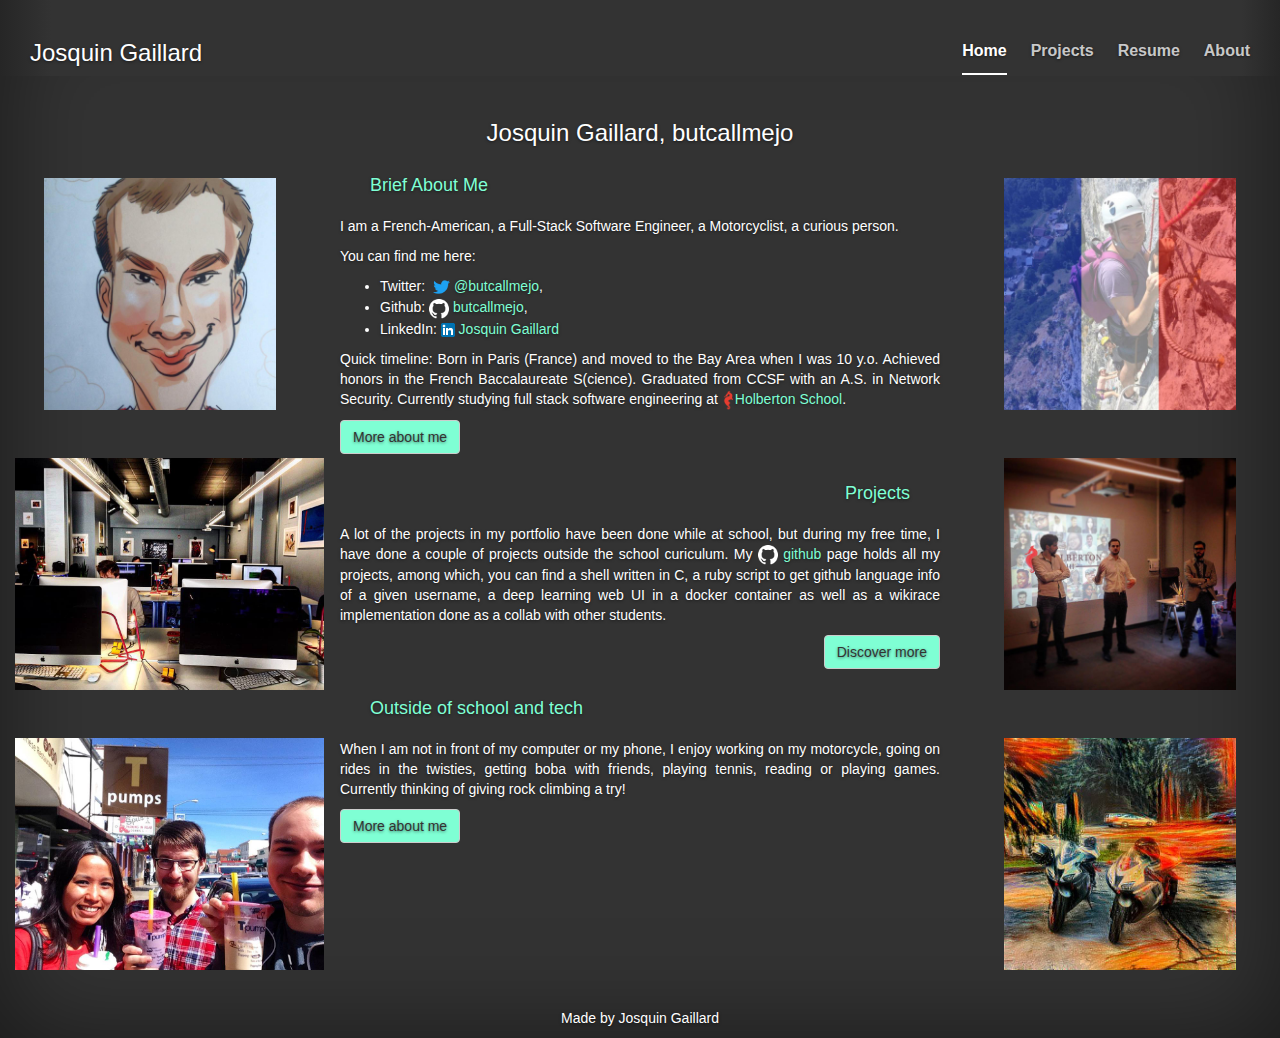
<file: index.html>
<!DOCTYPE html>
<html lang="en">

<head>
	<meta charset="utf-8">
	<meta http-equiv="X-UA-Compatible" content="IE=edge">
	<meta name="viewport" content="width=device-width, initial-scale=1">
	<!-- The above 3 meta tags *must* come first in the head; any other head content must come *after* these tags -->
	<meta name="description" content="Personal Website to host Josquin Gaillard's portfolio">
	<meta name="author" content="Josquin Gaillard">
	<link rel="icon" href="../../favicon.ico">

	<title>Josquin Gaillard</title>

	<!-- Latest compiled and minified CSS -->
	<link rel="stylesheet" href="http://maxcdn.bootstrapcdn.com/bootstrap/3.3.6/css/bootstrap.min.css">
	<!-- Latest compiled JavaScript -->
	<script src="http://maxcdn.bootstrapcdn.com/bootstrap/3.3.6/js/bootstrap.min.js"></script>
	<link href="home.css" rel="stylesheet">
</head>

<body>

	<div class="site-wrapper">
		<div class="site-wrapper-inner">
			<div class="cover-container">
				<div class="masthead clearfix">
					<div class="inner">
						<h3 class="masthead-brand">Josquin Gaillard</h3>
						<nav>
							<ul class="nav masthead-nav">
								<li class="active"><a href="index.html">Home</a></li>
								<li><a href="projects.html">Projects</a></li>
								<li><a href="resume.html">Resume</a></li>
								<li><a href="about.html">About</a></li>
							</ul>
						</nav>
					</div>
				</div>
				<div class="inner cover side-photos col-md-3 left-photos">
					<div class="top-side-padding"></div>
					<!-- TODO photos -->
					<div class="row"><img class="side-pics" src="caricature_jo.jpg" alt="caricature"></div>
					<div class="row"><img class="side-pics" src="holberton_computers.jpg" alt="holberton computers"></div>
					<div class="row"><img class="side-pics" src="tpumps_adventure.jpg" alt="tpumps adventure"></div>
				</div>
				<div class="inner cover top-margin col-md-6">
					<h3 class="cover-heading">Josquin Gaillard, butcallmejo</h3>
					<div class="text-left">
						<h4 class="tab"><a href="about.html">Brief About Me</a></h4>
						<p class="text-justify">I am a French-American, a Full-Stack Software Engineer, a Motorcyclist, a curious person.</p>
						<p class="text-justify">You can find me here:
							<ul>
								<li>Twitter: <img src="Twitter_Social_Icon_Blue.png" alt="twitter logo" /><a href="https://twitter.com/butcallmeJo" target="_blank">@butcallmejo</a>,</li>
								<li>Github: <img src="GitHub-Mark-Light-32px.png" alt="github logo" /> <a href="https://github.com/butcallmejo" target="_blank">butcallmejo</a>,</li>
								<li>LinkedIn: <img src="In-2C-14px.png" alt="LinkedIn Logo"> <a href="https://www.linkedin.com/in/josquingaillard" target="_blank">Josquin Gaillard</a></li>
							</ul>
						</p>
						<p class="text-justify">Quick timeline: Born in Paris (France) and moved to the Bay Area when I was 10 y.o. Achieved honors in the French Baccalaureate
							S(cience). Graduated from CCSF with an A.S. in Network Security. Currently studying full stack software engineering
							at <img src="holberton-logo-red.png" alt="holberton school logo" /><a href="https://www.holbertonschool.com" target="_blank">Holberton School</a>.</p>
						<p>
							<a href="about.html" class="btn btn-md btn-default">More about me</a>
						</p>
					</div>
					<div class="text-right">
						<h4 class="tab"><a href="projects.html">Projects</a></h4>
						<p class="text-justify">A lot of the projects in my portfolio have been done while at school, but during my free time, I have done a couple
							of projects outside the school curiculum. My <img src="GitHub-Mark-Light-32px.png" alt="github logo" /> <a href="https://github.com/butcallmejo"
								target="_blank">github</a> page holds all my projects, among which, you can find a shell written in C, a ruby script
							to get github language info of a given username, a deep learning web UI in a docker container as well as a wikirace
							implementation done as a collab with other students.
						</p>
						<p>
							<a href="projects.html" class="btn btn-md btn-default">Discover more</a>
						</p>
					</div>
					<div class="text-left">
						<h4 class="tab"><a href="#">Outside of school and tech</a></h3>
							<p class="text-justify">When I am not in front of my computer or my phone, I enjoy working on my motorcycle, going on rides in the twisties,
								getting boba with friends, playing tennis, reading or playing games. Currently thinking of giving rock climbing a
								try!
							</p>
							<p>
								<a href="about.html" class="btn btn-md btn-default">More about me</a>
							</p>
					</div>
				</div>
				<div class="inner cover side-photos col-md-3">
					<div class="top-side-padding"></div>
					<!-- TODO photos -->
					<div class="row"><img class="side-pics" src="french_climb.jpg" alt="french climbing"></div>
					<div class="row"><img class="side-pics" src="founders.jpg" alt="founders"></div>
					<div class="row"><img class="side-pics" src="deep_curvy_learned_roads.jpg" alt="motorcycle painting computers"></div>
				</div>
				<div class="">
					<div class="inner cover col-xs-12">
						<p>Made by Josquin Gaillard</p>
					</div>
				</div>
			</div>
		</div>
	</div>

</body>

</html>
</file>
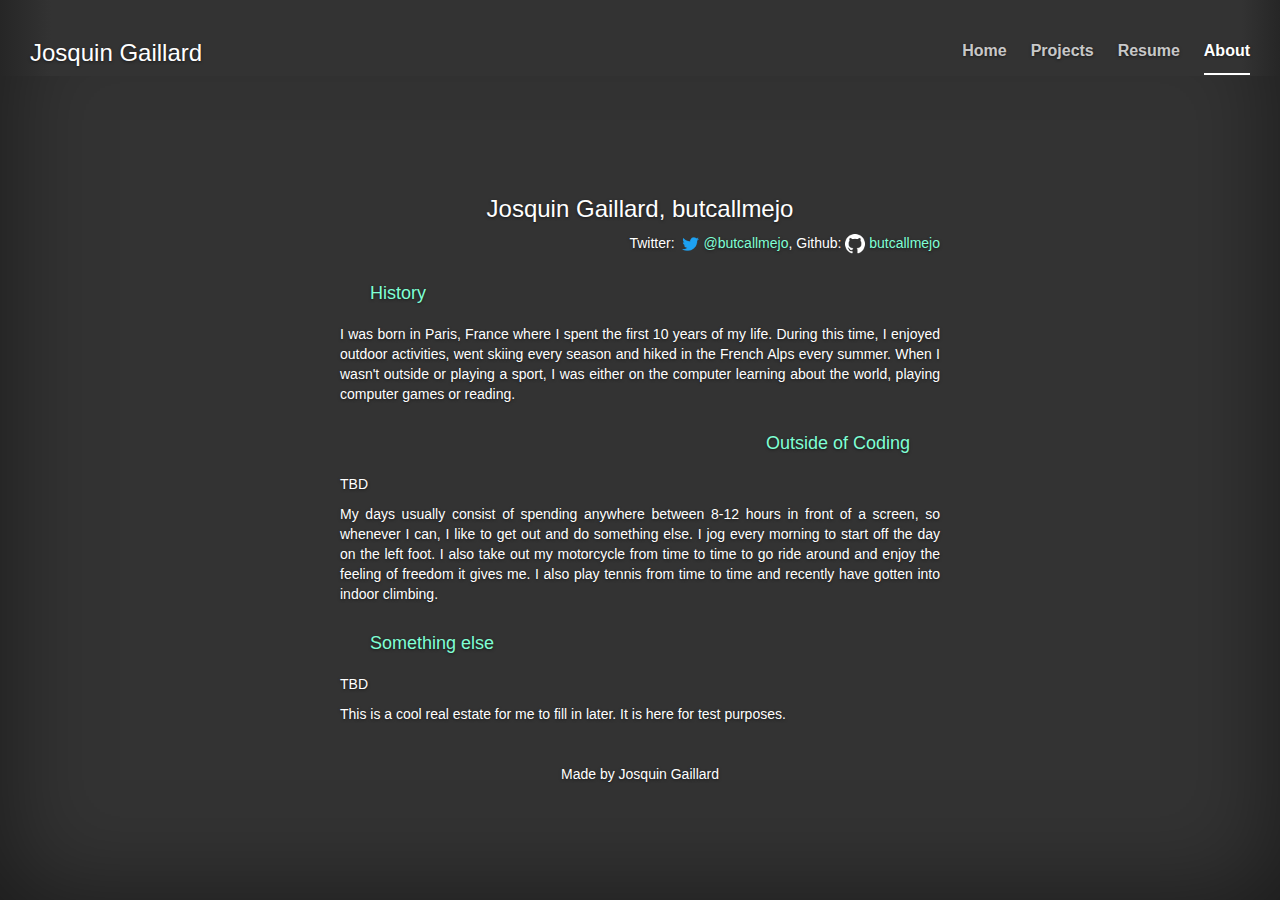
<file: about.html>
<!DOCTYPE html>
<html lang="en">

<head>
	<meta charset="utf-8">
	<meta http-equiv="X-UA-Compatible" content="IE=edge">
	<meta name="viewport" content="width=device-width, initial-scale=1">
	<!-- The above 3 meta tags *must* come first in the head; any other head content must come *after* these tags -->
	<meta name="description" content="Personal Website to host Josquin Gaillard's portfolio">
	<meta name="author" content="Josquin Gaillard">
	<link rel="icon" href="../../favicon.ico">

	<title>Josquin Gaillard</title>

	<!-- Latest compiled and minified CSS -->
	<link rel="stylesheet" href="http://maxcdn.bootstrapcdn.com/bootstrap/3.3.6/css/bootstrap.min.css">
	<!-- Latest compiled JavaScript -->
	<script src="http://maxcdn.bootstrapcdn.com/bootstrap/3.3.6/js/bootstrap.min.js"></script>
	<link href="home.css" rel="stylesheet">
</head>

<body>

	<div class="site-wrapper">
		<div class="site-wrapper-inner">
			<div class="cover-container">
				<div class="masthead clearfix">
					<div class="inner">
						<h3 class="masthead-brand">Josquin Gaillard</h3>
						<nav>
							<ul class="nav masthead-nav">
								<li><a href="index.html">Home</a></li>
								<li><a href="projects.html">Projects</a></li>
								<li><a href="resume.html">Resume</a></li>
								<li class="active"><a href="about.html">About</a></li>
							</ul>
						</nav>
					</div>
				</div>
				<div class="inner cover side-photos col-md-3">
					<!-- TODO photos -->
				</div>
				<div class="inner cover top-margin col-md-6">
					<h3 class="cover-heading">Josquin Gaillard, butcallmejo</h3>
					<div class="text-right">
						<p>Twitter: <img src="Twitter_Social_Icon_Blue.png" alt="twitter logo" /><a href="https://twitter.com/butcallmeJo" target="_blank">@butcallmejo</a>, Github: <img src="GitHub-Mark-Light-32px.png" alt="github logo" /> <a href="https://github.com/butcallmejo" target="_blank">butcallmejo</a></p>
					</div>
					<div class="text-left">
						<h4 class="tab"><a href="#">History</a></h4>
						<p class="text-justify">
							I was born in Paris, France where I spent the first 10 years of my life. During this time, I enjoyed outdoor activities, went skiing every season and hiked in the French Alps every summer. When I wasn't outside or playing a sport, I was either on the computer learning about the world, playing computer games or reading.
						</p>
					</div>
					<div class="text-right">
						<h4 class="tab"><a href="#">Outside of Coding</a></h4>
						<p class="text-justify">
							TBD
						</p>
						<p class="text-justify">
							My days usually consist of spending anywhere between 8-12 hours in front of a screen, so whenever I can, I like to get out and do something else. I jog every morning to start off the day on the left foot. I also take out my motorcycle from time to time to go ride around and enjoy the feeling of freedom it gives me. I also play tennis from time to time and recently have gotten into indoor climbing.
						</p>
					</div>
					<div class="text-left">
						<h4 class="tab"><a href="#">Something else</a></h4>
						<p class="text-justify">
							TBD
						</p>
						<p class="text-justify">
							This is a cool real estate for me to fill in later. It is here for test purposes.
						</p>
					</div>
				</div>
				<div class="inner cover side-photos col-md-3">
					<!-- TODO photos -->
				</div>
				<div class="inner cover col-xs-12">
					<div class="inner">
						<p>Made by Josquin Gaillard</p>
					</div>
				</div>
			</div>
		</div>
	</div>

</body>

</html>
</file>
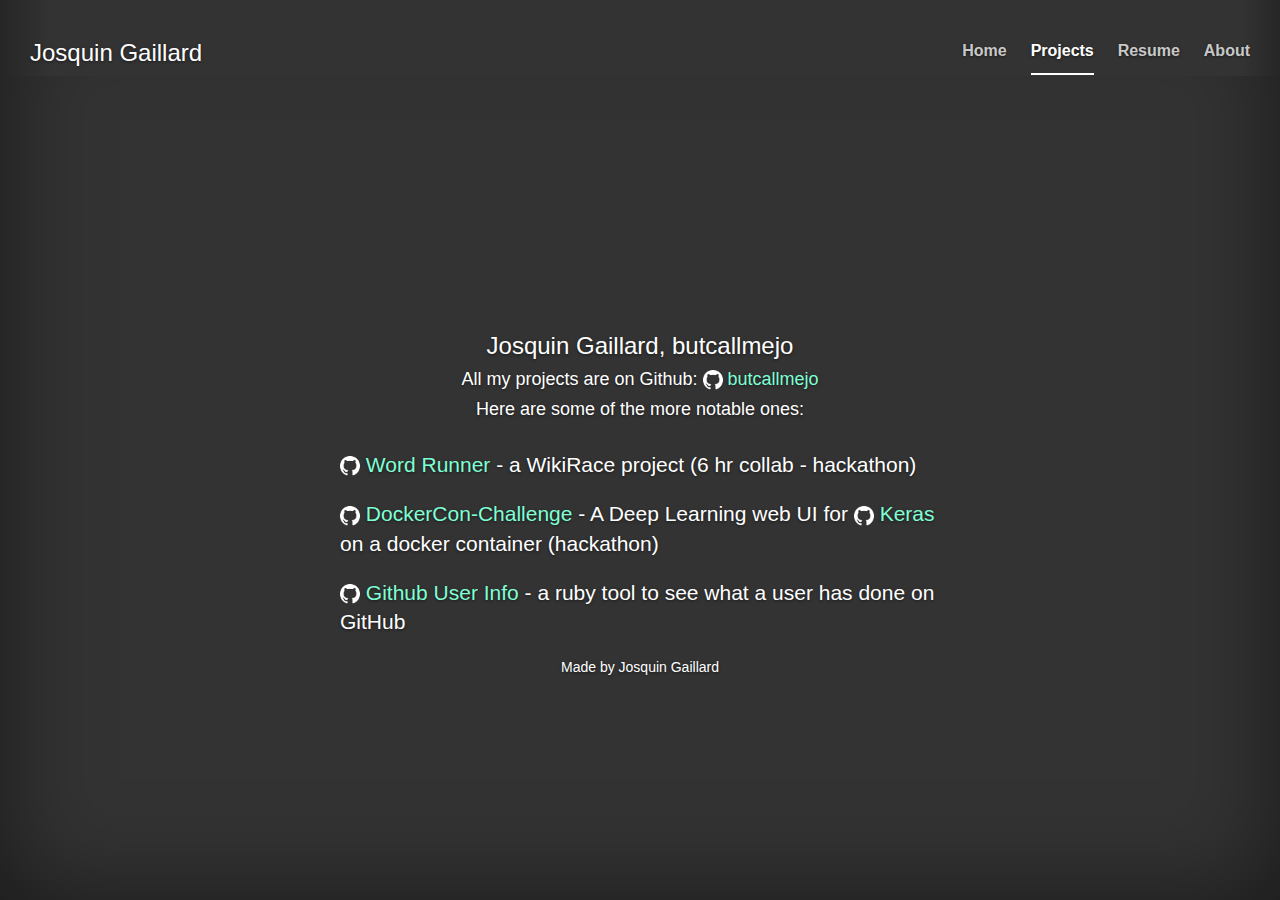
<file: projects.html>
<!DOCTYPE html>
<html lang="en">

<head>
	<meta charset="utf-8">
	<meta http-equiv="X-UA-Compatible" content="IE=edge">
	<meta name="viewport" content="width=device-width, initial-scale=1">
	<!-- The above 3 meta tags *must* come first in the head; any other head content must come *after* these tags -->
	<meta name="description" content="Personal Website to host Josquin Gaillard's portfolio">
	<meta name="author" content="Josquin Gaillard">
	<link rel="icon" href="../../favicon.ico">

	<title>Josquin Gaillard</title>

	<!-- Latest compiled and minified CSS -->
	<link rel="stylesheet" href="http://maxcdn.bootstrapcdn.com/bootstrap/3.3.6/css/bootstrap.min.css">
	<!-- Latest compiled JavaScript -->
	<script src="http://maxcdn.bootstrapcdn.com/bootstrap/3.3.6/js/bootstrap.min.js"></script>
	<link href="home.css" rel="stylesheet">
</head>

<body>

	<div class="site-wrapper">
		<div class="site-wrapper-inner">
			<div class="cover-container">
				<div class="masthead clearfix">
					<div class="inner">
						<h3 class="masthead-brand">Josquin Gaillard</h3>
						<nav>
							<ul class="nav masthead-nav">
								<li><a href="index.html">Home</a></li>
								<li class="active"><a href="projects.html">Projects</a></li>
								<li><a href="resume.html">Resume</a></li>
								<li><a href="about.html">About</a></li>
							</ul>
						</nav>
					</div>
				</div>
				<div class="inner cover side-photos col-md-3">
					<!-- TODO photos -->
				</div>
				<div class="inner cover top-margin col-md-6">
					<h3 class="cover-heading">Josquin Gaillard, butcallmejo</h3>
					<h4>All my projects are on Github: <img src="GitHub-Mark-Light-32px.png" alt="github logo" /> <a href="https://github.com/butcallmejo">butcallmejo</a></h4>
					<h4>Here are some of the more notable ones:</h4>
					<br>
					<div class="text-left">
						<p class="lead"><img src="GitHub-Mark-Light-32px.png" alt="github logo" /> <a href="https://github.com/butcallmeJo/Word-Runner" target="_blank">Word Runner</a> - a WikiRace project (6 hr collab - hackathon)</p>
						<p class="lead"><img src="GitHub-Mark-Light-32px.png" alt="github logo" /> <a href="https://github.com/butcallmeJo/DockerCon-Challenge" target="_blank">DockerCon-Challenge</a> - A Deep Learning web UI for <img src="GitHub-Mark-Light-32px.png" alt="github logo" /> <a href="https://github.com/fchollet/keras/tree/master/keras" target="_blank">Keras</a> on a docker container (hackathon)</p>
						<p class="lead"><img src="GitHub-Mark-Light-32px.png" alt="github logo" /> <a href="https://github.com/butcallmeJo/ruby/blob/master/github_user_info.rb" target="_blank">Github User Info</a> - a ruby tool to see what a user has done on GitHub</p>
					</div>
				</div>
				<div class="inner cover side-photos col-md-3">
					<!-- TODO photos -->
				</div>
				<div class="">
					<div class="inner cover col-xs-12">
						<p>Made by Josquin Gaillard</p>
					</div>
				</div>
			</div>
		</div>
	</div>

</body>

</html>
</file>
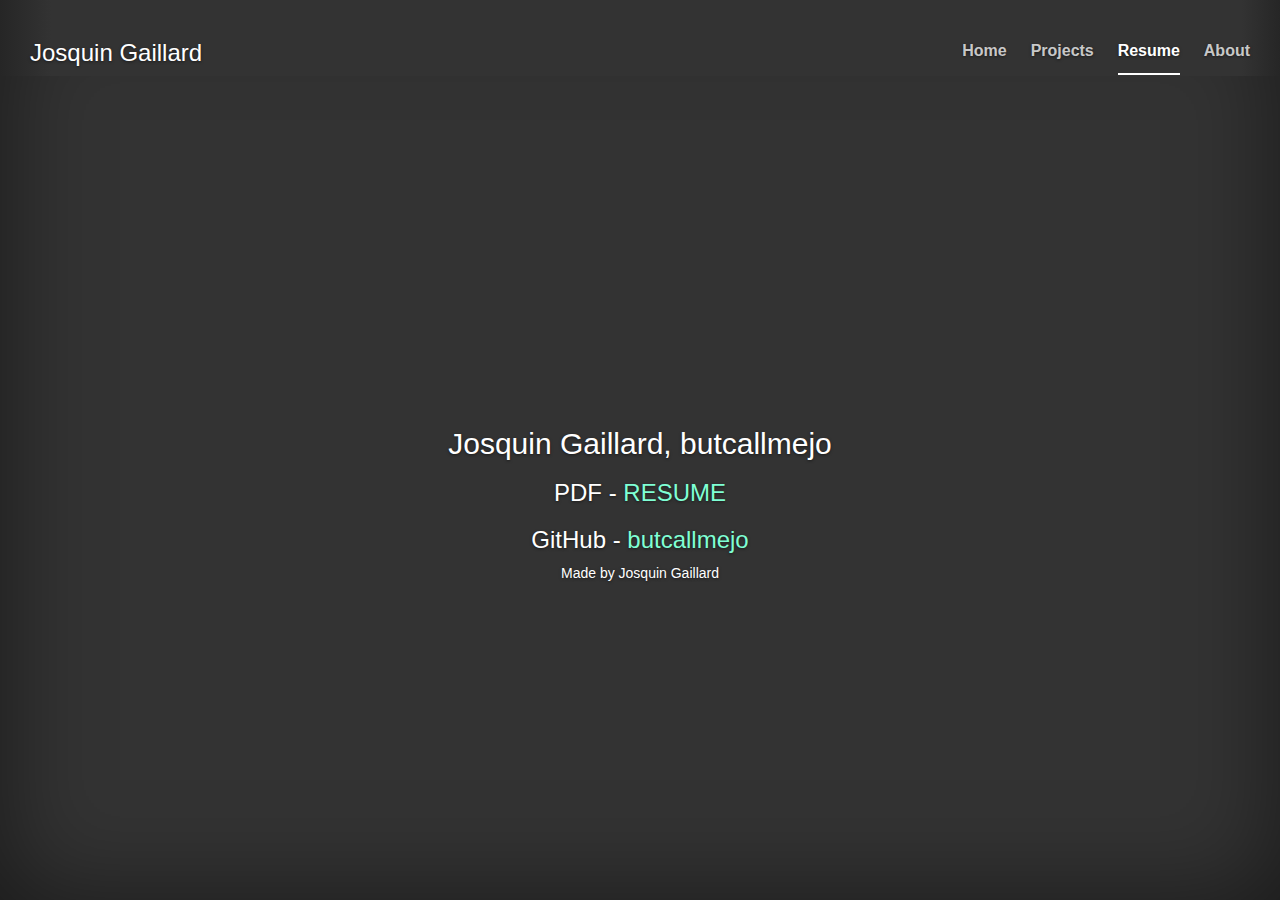
<file: resume.html>
<!DOCTYPE html>
<html lang="en">

<head>
	<meta charset="utf-8">
	<meta http-equiv="X-UA-Compatible" content="IE=edge">
	<meta name="viewport" content="width=device-width, initial-scale=1">
	<!-- The above 3 meta tags *must* come first in the head; any other head content must come *after* these tags -->
	<meta name="description" content="Personal Website to host Josquin Gaillard's portfolio">
	<meta name="author" content="Josquin Gaillard">
	<link rel="icon" href="../../favicon.ico">

	<title>Josquin Gaillard</title>

	<!-- Latest compiled and minified CSS -->
	<link rel="stylesheet" href="http://maxcdn.bootstrapcdn.com/bootstrap/3.3.6/css/bootstrap.min.css">
	<!-- Latest compiled JavaScript -->
	<script src="http://maxcdn.bootstrapcdn.com/bootstrap/3.3.6/js/bootstrap.min.js"></script>
	<link href="home.css" rel="stylesheet">
</head>

<body>

	<div class="site-wrapper">
		<div class="site-wrapper-inner">
			<div class="cover-container">
				<div class="masthead clearfix">
					<div class="inner">
						<h3 class="masthead-brand">Josquin Gaillard</h3>
						<nav>
							<ul class="nav masthead-nav">
								<li><a href="index.html">Home</a></li>
								<li><a href="projects.html">Projects</a></li>
								<li class="active"><a href="resume.html">Resume</a></li>
								<li><a href="about.html">About</a></li>
							</ul>
						</nav>
					</div>
				</div>
				<div class="inner cover side-photos col-md-3">
					<!-- TODO photos -->
				</div>
				<div class="inner cover top-margin col-md-6">
					<h2 class="cover-heading">Josquin Gaillard, butcallmejo</h1>
					<h3>PDF - <a href="resume.pdf" target="_blank">RESUME</a></h3>
					<h3>GitHub - <a href="https://github.com/butcallmejo" target="_blank">butcallmejo</a></h3>
				</div>
				<div class="inner cover side-photos col-md-3">
					<!-- TODO photos -->
				</div>
				<div class="">
					<div class="inner cover col-xs-12">
						<p>Made by Josquin Gaillard</p>
					</div>
				</div>
			</div>
		</div>
	</div>

</body>

</html>
</file>
<file: home.css>
/*
 * Globals
 */


/* Links */

a {
	color: Aquamarine;
}

a:focus, a:hover {
    color: #fff;
}

/* Custom default button */

.btn-default {
	color: #333;
	background-color: Aquamarine;
}

.btn-default:hover, .btn-default:focus {
    color: #333;
    text-shadow: none;
    /* Prevent inheritence from `body` */
    background-color: #fff;
    border: 1px solid Aquamarine;
}

/*
 * Base structure
 */

html, body {
	width: 100%;
    height: 100%;
    background-color: #333;
}
body {
	width: 100%;
    color: #fff;
    text-align: center;
    text-shadow: 0 1px 3px rgba(0, 0, 0, .5);
}

/* Side photos sections*/

@media (max-width: 992px) {
    .top-side-padding {
        display: none;
    }
    .side-pics {
        height: 75%;
    }
    .left-photos {
        display: none;
    }    
}

.top-side-padding {
    margin-top: 12em;
}
.side-pics {
    padding: 10px;
    text-align: justify;
    height: 90%;
}

.row {
    height: 20em;
}


/* Extra markup and styles for table-esque vertical and horizontal centering */

.site-wrapper {
    display: table;
    width: 100%;
    height: 100%;
    /* For at least Firefox */
    min-height: 100%;
    -webkit-box-shadow: inset 0 0 100px rgba(0, 0, 0, .5);
    box-shadow: inset 0 0 100px rgba(0, 0, 0, .5);
}
.site-wrapper-inner {
    display: table-cell;
    vertical-align: top;
}
.cover-container {
    margin-right: auto;
    margin-left: auto;
}

/* Padding for spacing */

.inner {
    padding: 30px;
}

.tab {
	padding-left: 30px;
	padding-right: 30px;
	padding-top: 20px;
	padding-bottom: 10px;
}

.text-justify {
	text-align: justify;
}

/*
 * Header
 */

.masthead {
	width: 100%;
	background: #333; /* For browsers that do not support gradients */
	z-index: 1;
    background: -webkit-linear-gradient(left, #262626, #333 4%, #333 97%, #262626); /* For Safari 5.1 to 6.0 */*/
    background: -o-linear-gradient(left, #262626, #333 4%, #333 97%, #262626); /* For Opera 11.1 to 12.0 */
    background: -moz-linear-gradient(left, #262626, #333 4%, #333 97%, #262626); /* For Firefox 3.6 to 15 */
    background: linear-gradient(left, #262626, #333 4%, #333 97%, #262626); /* Standard syntax */
}

.masthead-brand {
    margin-top: 10px;
    margin-bottom: 10px;
}
.masthead-nav> li {
    display: inline-block;
}
.masthead-nav> li+ li {
    margin-left: 20px;
}
.masthead-nav> li> a {
    padding-right: 0;
    padding-left: 0;
    font-size: 16px;
    font-weight: bold;
    color: #fff;
    /* IE8 proofing */
    color: rgba(255, 255, 255, .75);
    border-bottom: 2px solid transparent;
}
.masthead-nav> li> a:hover, .masthead-nav> li> a:focus {
    background-color: transparent;
    border-bottom-color: #a9a9a9;
    border-bottom-color: rgba(255, 255, 255, .25);
}
.masthead-nav> .active> a, .masthead-nav> .active> a:hover, .masthead-nav> .active> a:focus {
    color: #fff;
    border-bottom-color: #fff;
}
@media (min-width: 768px) {
    .masthead-brand {
        float: left;
    }
    .masthead-nav {
        float: right;
    }
}

/*
 * Cover
 */

.cover {
    padding: 0 20px;
}
.cover .btn-lg {
    padding: 10px 20px;
    font-weight: bold;
}

/*
 * Footer
 */

.mastfoot {
    color: #999;
    /* IE8 proofing */
    color: rgba(255, 255, 255, .5);
}

/*
 * Affix and center
 */

@media (min-width: 768px) {
    /* Pull out the header and footer */
    .masthead {
        position: fixed;
        top: 0;
    }
    .mastfoot {
        position: fixed;
        bottom: 0;
    }
    /* Start the vertical centering */
    .site-wrapper-inner {
        vertical-align: middle;
    }
    /* Handle the widths */
    .masthead, .mastfoot, .cover-container {
        width: 100%;
        /* Must be percentage or pixels for horizontal alignment */
    }
	.top-margin {
		margin-top: 100px;
	}
}
@media (min-width: 992px) {
    .masthead, .mastfoot, .cover-container {
        width: 100%;
    }
}
</file>
